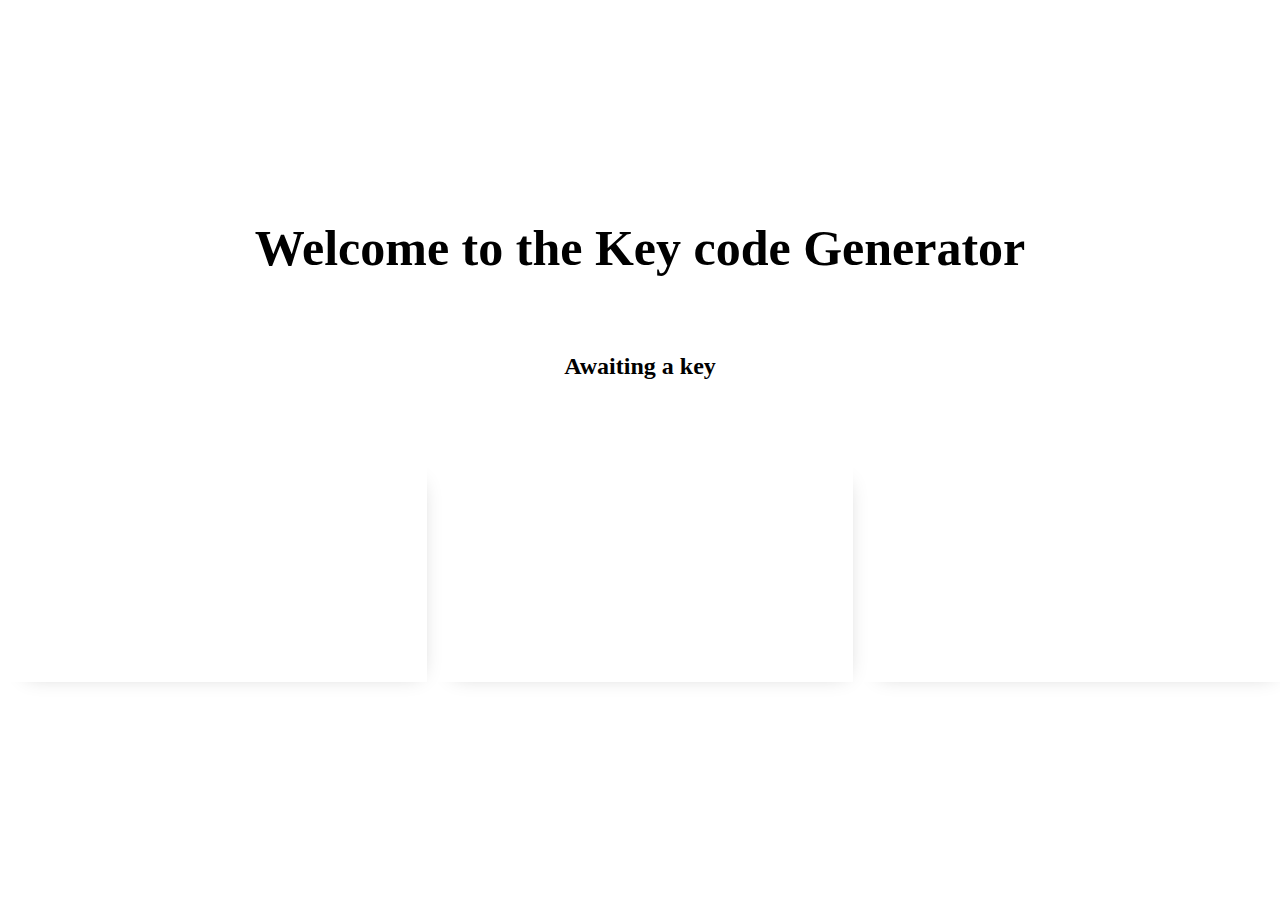
<file: index.html>
<!DOCTYPE html>
<html lang="en">
<head>
    <meta charset="UTF-8">
    <meta http-equiv="X-UA-Compatible" content="IE=edge">
    <meta name="viewport" content="width=device-width, initial-scale=1.0">
    <link rel="stylesheet" href="style.css">
    <title>Document</title>
</head>
<body>
    <!-- <h1 id="heading">THE DOM</h1>
    <input id="input" type="text">
    <button id="button">Submit</button> -->


    <!-- <ul>
        <li class="not-orange">C</li>
        <li>O</li>
        <li class="not-orange">D</li>
        <li>E</li>
    </ul> -->

        <!-- <ul class="list-parant">
            <li>tomato</li>
            <li>potato</li>
            <li>cucumber</li>
            <li class="green">cabbage</li>
            <li class="green">aubergine</li>
            <li>cauliflower</li>
            <li class="green">broccoli</li>
            <li>onion</li>
            <li class="green">celery</li>
            <li>carrot</li>
        </ul>
    -->

     <!-- <ul id="list">
        <li>biscuits</li>
        <li>sweets</li>
        <li>sausages</li>
    </ul> -->

    <!-- <h2>Copy and pasta an image link down below</h2>
    <input id="input" type="text">
    <button id="submit">Submit</button>
    <img id="image" height=250px src="C:\Users\leejo\OneDrive\Desktop\CodeNation\Week2\IMG_20200703_170017.jpg">
     -->

     <!-- <h1>Fave veggies</h1>
     <input id="input" type="text">
     <button id="submit">Submit</button>
     <button id="remove">Remove</button>
    
     <ul id="list">
         <li>Cucumber</li>
         <li>Eggplant</li>
         <li>Celery</li>
     </ul>
     <button id="showhide">Hide</button>

     <br>

     <p id="para1">Lorem ipsum dolor, sit amet consectetur adipisicing elit. Fuga, repudiandae. Nostrum voluptas sunt minus? Aut reiciendis cum ipsum temporibus maiores earum in assumenda atque iusto tempore officia voluptate, dolore expedita. -->

     <!-- </p> -->
     
         <header id="header">
             Welcome to the Key code Generator
         </header>
         <div id="number">
             <h2 id="numDisplay">
                 Awaiting a key
             </h2>
         </div>
         <div id="container">
             <div id="code">
                 <p id="codeDisplay"></p>
                 <p class="desc"></p>
             </div>
             <div id="key">
                 <p id="keyDisplay"></p>
                 <p class="desc"></p>
             </div>
             <div id="which">
                 <p id="whichDisplay"></p>
                 <p class="desc"></p>
             </div>
         </div>
         <script src="app.js"></script>
     </body>
     </html>
</file>
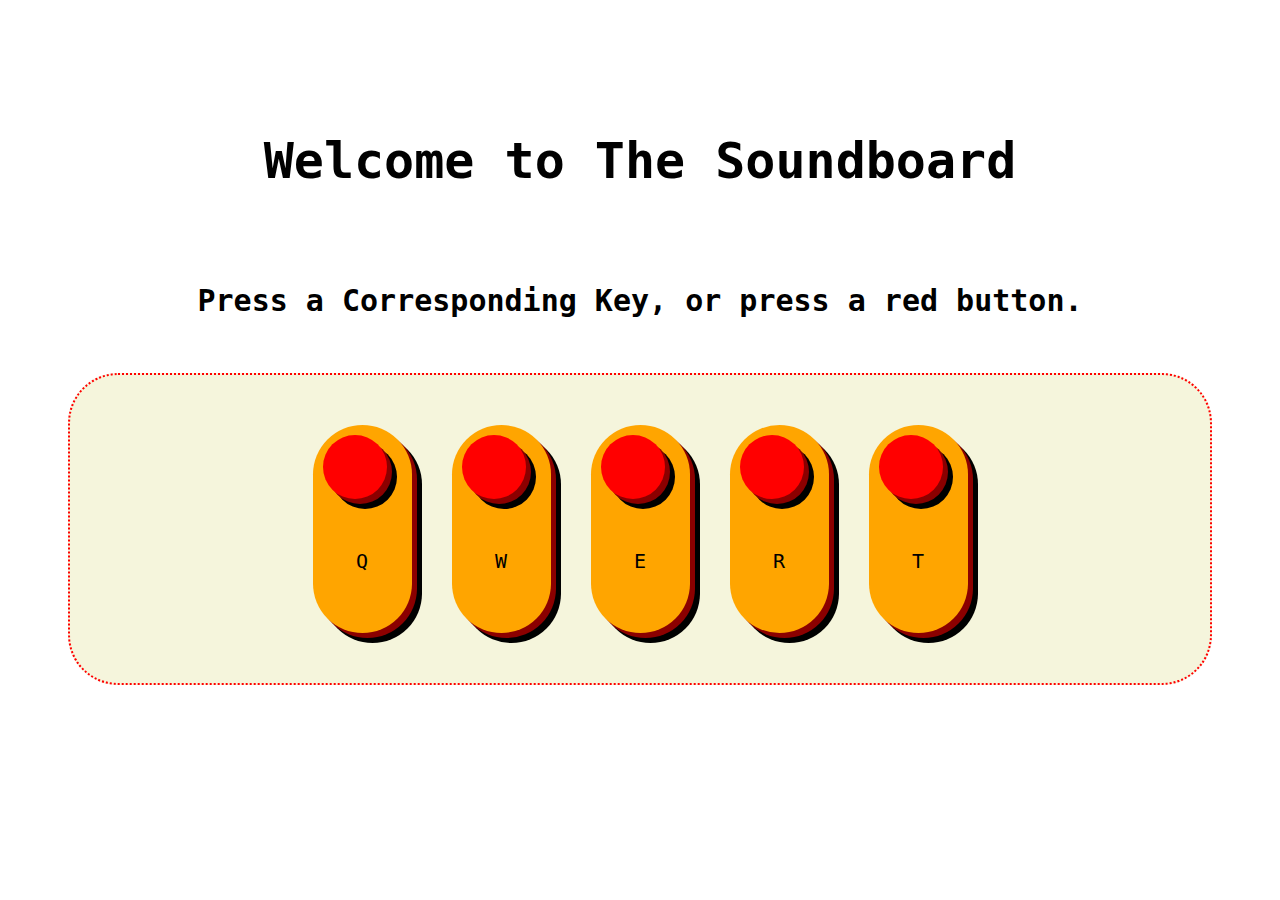
<file: drumChallenge/index.html>
<!DOCTYPE html>
<html lang="en">
<head>
    <meta charset="UTF-8">
    <meta http-equiv="X-UA-Compatible" content="IE=edge">
    <meta name="viewport" content="width=device-width, initial-scale=1.0">
    <link rel="stylesheet" href="style.css"></link>
    <title>Soundboard</title>
</head>
<body>
    <h1 id="head1">
        Welcome to The Soundboard
    </h1>
    <h2 id="head2">
        Press a Corresponding Key, or press a red button.
    </h2>
    </div>

    <div id="container">
       
        <div id="sound1box">
            <div id="sound1button">
                <audio id="sound"> 
                <source src="C:/Users/leejo/OneDrive/Desktop/CodeNation/Week3/drumChallenge/chocobo-wark.mp3" type="audio/mpeg"></source>
                </audio>
            </div>
            <p class="desc">Q</p>
        </div>
        <div id="sound2box">
            <div id="sound2button"></div>
            <p class="desc">W</p>
        </div>
        <div id="sound3box">
            <div id="sound3button"></div>
            <p class="desc">E</p>
        </div>
        <div id="sound4box">
            <div id="sound4button"></div>
            <p class="desc">R</p>
        </div>
        <div id="sound5box">
            <div id="sound5button"></div>
            <p class="desc">T</p>
        </div>
        <!-- <div id="sound6">
            <div id="sound6button"></div>
            <p class="desc">Y</p>
        </div>
        <div id="sound7">
            <div id="sound7button"></div>
            <p class="desc">U</p>
        </div>
        <div id="sound8">
            <div id="sound8button"></div>
            <p class="desc">I</p>
        </div>
        <div id="sound9">
            <div id="sound9button"></div>
            <p class="desc">O</p>
        </div> -->
        
    </div>
    <script src="app.js"></script>

</body>
</html>
</file>
<file: style.css>
* {
    box-sizing: border-box;
    margin: 0;
    padding: 0;
    font-family: "Poppins";
  }
  
  body {
    width: 100vw;
    height: 100vh;
    display: flex;
    flex-direction: column;
    justify-content: center;
    align-items: center;
  }
  
  #header {
    font-weight: bold;
    font-size: 50px;
  }
  #number {
    display: flex;
    align-items: center;
    height: 20%;
  }
  
  #pressPrompt {
    font-size: 30px;
  }
  
  #container {
    height: 25%;
    width: 100%;
    display: flex;
    justify-content: center;
    align-items: center;
  }
  
  #code,
  #key,
  #which {
    flex-basis: 1;
    flex-grow: 1;
    height: 100%;
    display: flex;
    flex-direction: column;
    justify-content: center;
    align-items: center;
    box-shadow: 10px 10px 20px -17px rgba(0, 0, 0, 0.23);
  }
  
  #codeDisplay,
  #keyDisplay,
  #whichDisplay {
    margin-bottom: 10px;
  }
  
  #desc {
    font-size: 14px;
    font-weight: bold;
  }
  
  
  .pressedBtn {
    font-size: 30px;
    color: lightseagreen;
  }
</file>
<file: drumChallenge/style.css>
* {
  box-sizing:border-box;
  border-radius: 50px;
  text-align: center;
  padding: 30px;
  font-family:monospace;
}

#head1 {
  font-weight: bold;
  font-size: 50px;
}

#head2 {
  font-weight: bold;
  font-size: 30px;
}
 
#container {

  border: dotted 2px red;
  background-color: beige;
  display: flex;
  justify-content: center;
}
  
#sound1box,
#sound2box,
#sound3box,
#sound4box,
#sound5box {
/* #sound6,
#sound7,
#sound8,
#sound9  */ 
  font-size: 20px;
  margin: 20px;
  background-color: orange;
  box-shadow: 5px 5px darkred, 10px 10px black;
  text-align: center;
  padding:10px;
}
  
#sound1button,
#sound2button,
#sound3button,
#sound4button,
#sound5button {
/* #sound6button,
#sound7button,
#sound8button,
#sound9button  */ 
  margin-right: 15px;
  box-shadow: 5px 5px darkred, 10px 10px black;
  border: dotted 2px red;
  height: 20px;
  width: 20px;
  background-color: red;
}

#sound1button:hover,
#sound2button:hover,
#sound3button:hover,
#sound4button:hover,
#sound5button:hover {
/* #sound6button:hover,
#sound7button:hover,
#sound8button:hover,
#sound9button:hover */ 
  background-color: lightcoral;
  box-shadow: 5px 5px red, 10px 10px darkred;
}

#desc {
  font-size: 14px;
  font-weight: bold;
}
</file>
